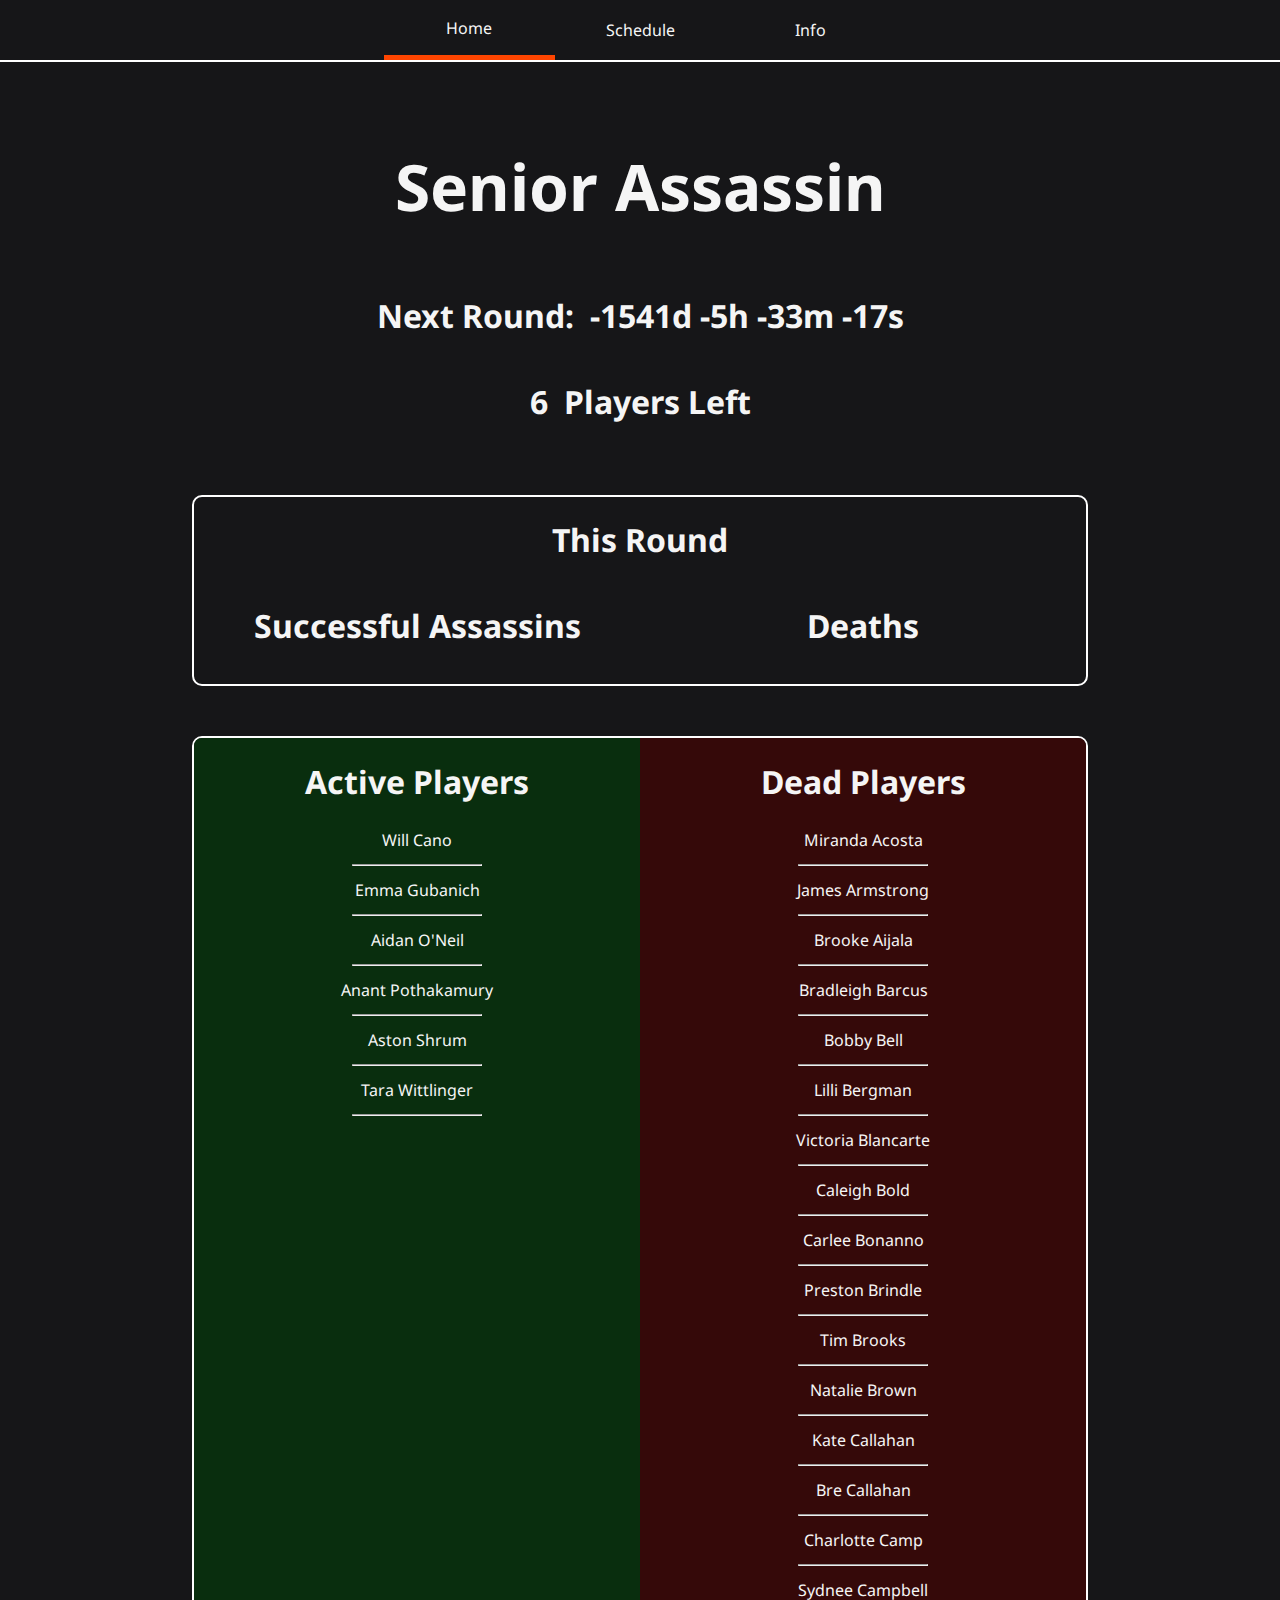
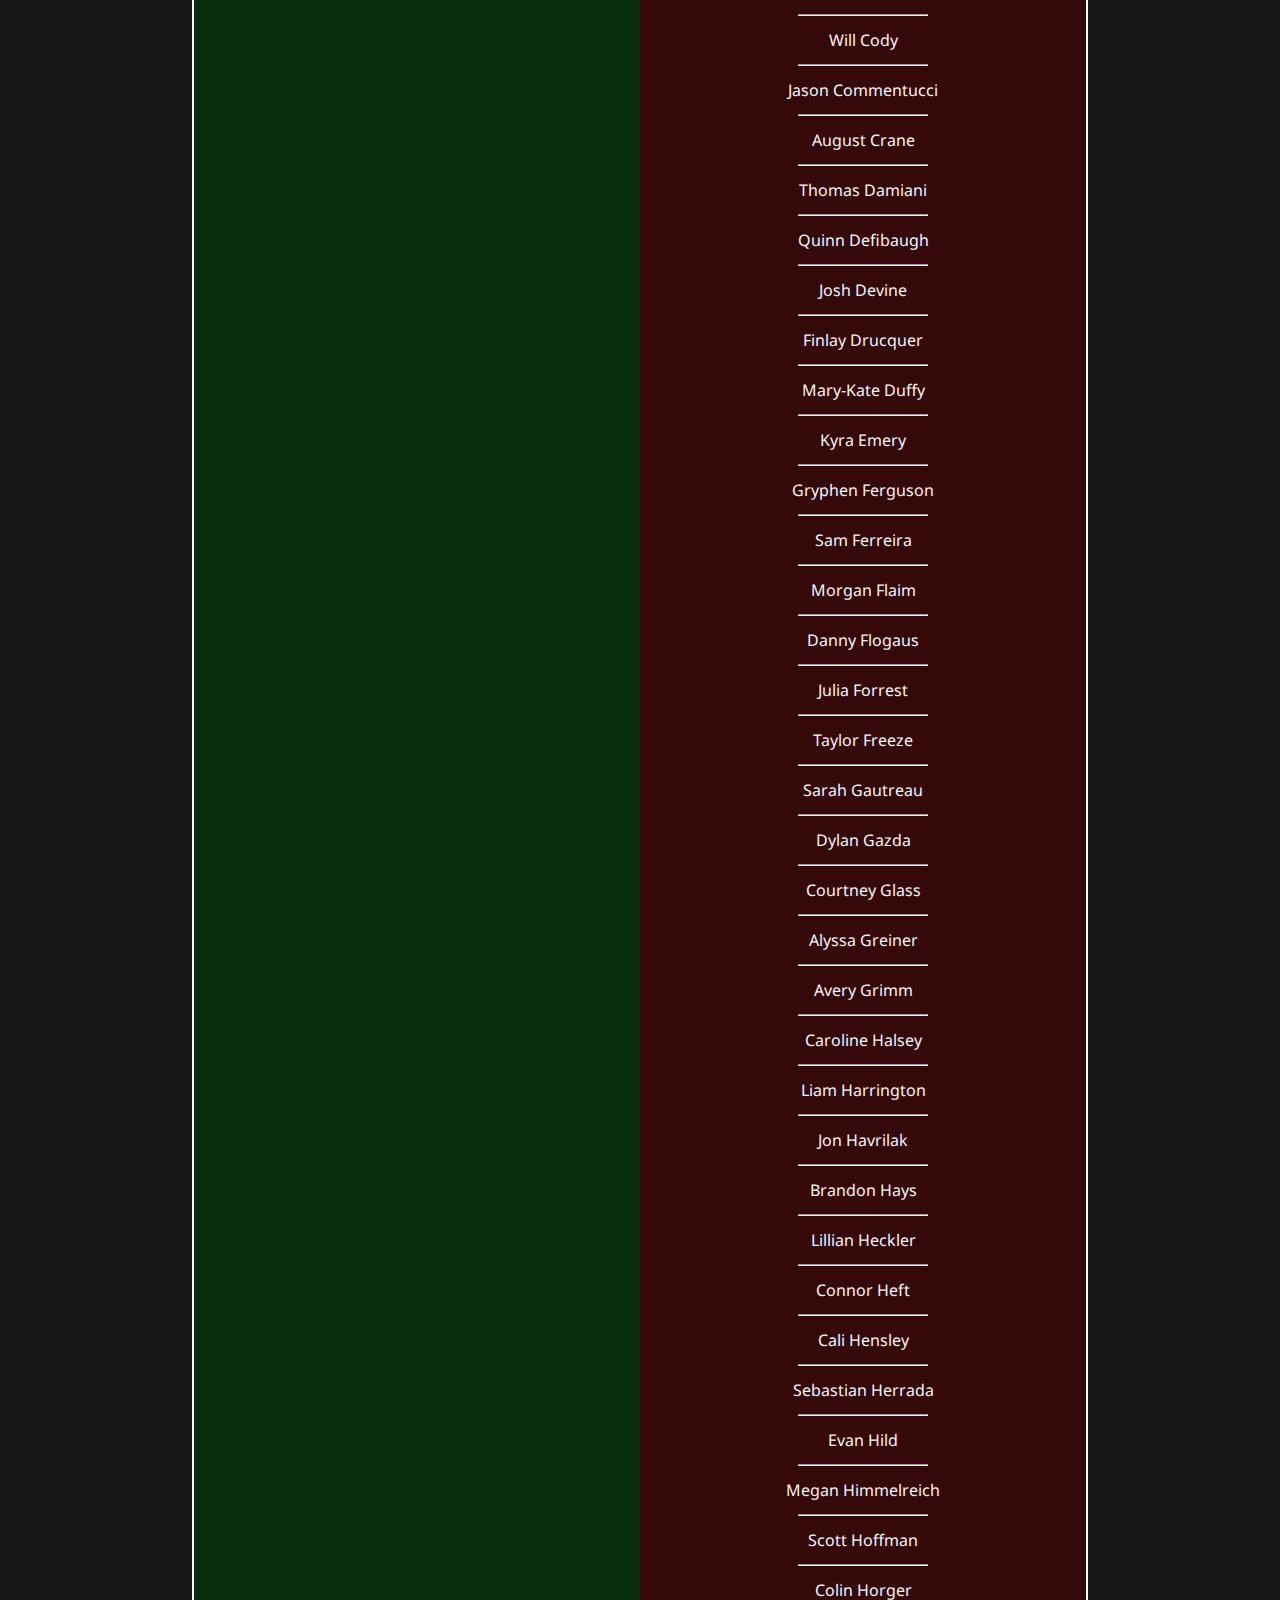
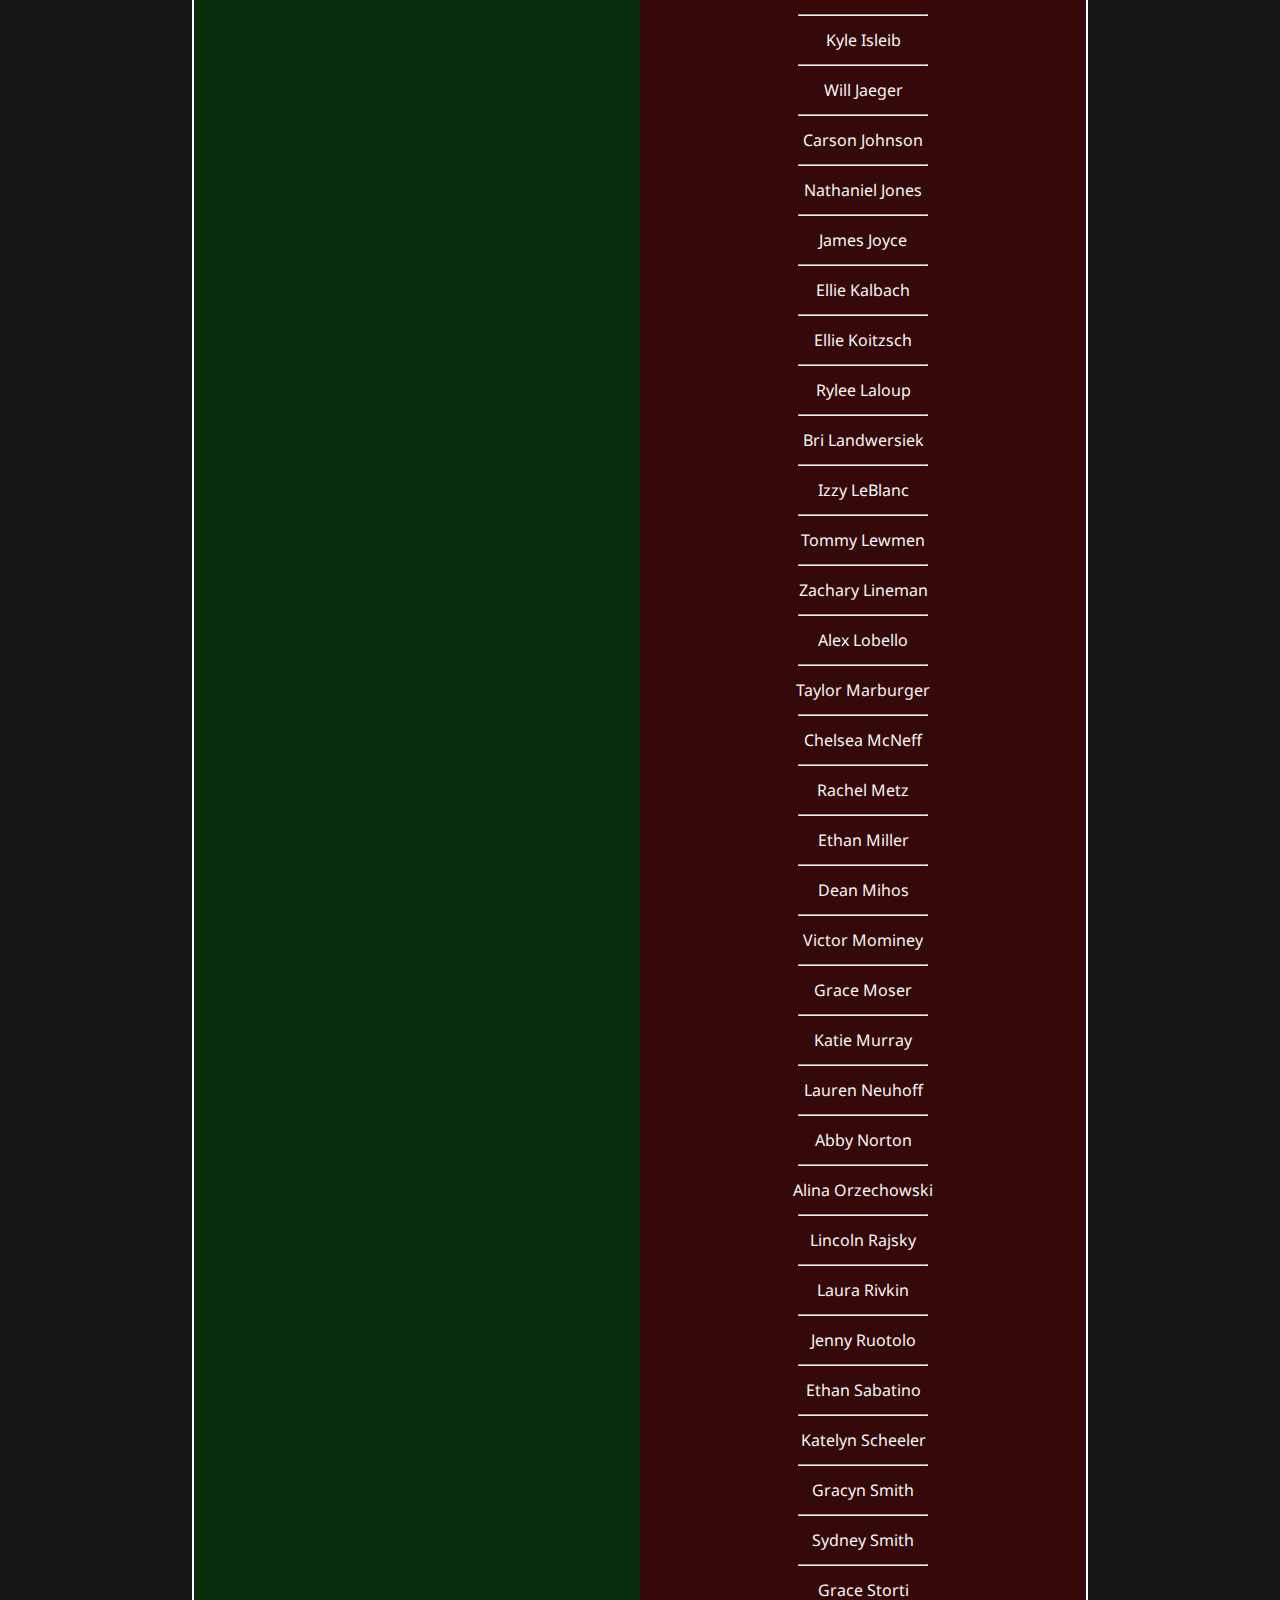
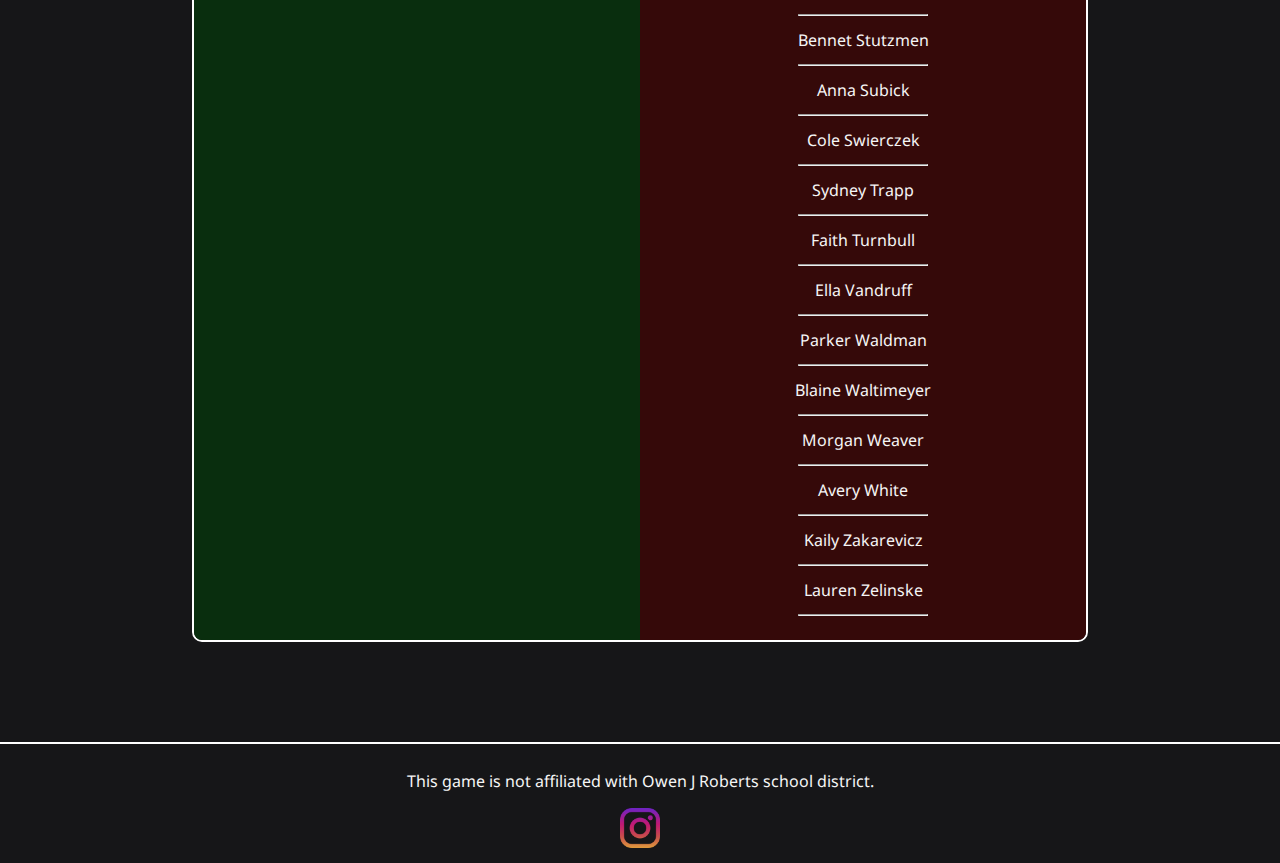
<file: index.html>
<!DOCTYPE html>
<html lang="en">
<head>
    <meta charset="UTF-8">
    <meta name="viewport" content="width=device-width, initial-scale=1.0">
    <title>Senior Assassin</title>
    <link rel="stylesheet" href="./style.css"></link>
    <link rel="preconnect" href="https://fonts.googleapis.com">
    <link rel="preconnect" href="https://fonts.gstatic.com" crossorigin>
    <link href="https://fonts.googleapis.com/css2?family=Noto+Sans:wght@700&display=swap" rel="stylesheet">
</head>
<body>

    <div class="menuContainer">
        <div class="menu">
            <a href="./index.html" class="menuButton selected">Home</a>
            <a href="./schedule.html" class="menuButton">Schedule</a>
            <a href="./rules.html" class="menuButton">Info</a>
        </div>    
    </div>

    <h1 class="title">Senior Assassin</h1>
    <div class="timerContainer">
        <h1 class="timerText">Next Round: &nbsp;</h1>
        <h1 class="timerText" id="timer">00d 00h 00m 00s</h1>
    </div>
    
    <div class="timerContainer">
        <h1 id="playerCounter"></h1>
        <h1>&nbsp; Players Left</h1>
    </div>

    <div class="playerContainer vertical">
        <h1>This Round</h1>
        <div style="display: flex; flex-direction: row;">
            <div class="playerBlock">
                <h1>Successful Assassins</h1>
                <ul class="playerList" id="safeList">
                    
                </ul>
            </div>
            <div class="playerBlock">
                <h1>Deaths</h1>
                <ul class="playerList" id="todayDeathList">
                    
                </ul>
            </div>
        </div>
    </div>

    <div class="playerContainer">
        <div class="playerBlock active">
            <h1 class="blockTitle">Active Players</h1>
            <ul class="playerList" id="alivePlayerList">

            </ul>
        </div>
        <div class="playerBlock dead">
            <h1 class="blockTitle">Dead Players</h1>
            <ul class="playerList" id="deadPlayerList">

            </ul>
        </div>
    </div>

    <div class="footer">
        <div class="playerBlock">
            <p>This game is not affiliated with Owen J Roberts school district.</p>
            <a href="https://www.instagram.com/2022_senior_assassin"><img src="./Assets/IGlogo.png" alt="Instagram" width="40vw"></a>
        </div>
    </div>
    <script src="./scripts.js"></script>
    <script src="./dbScript.js"></script>
</body>
</html>
</file>
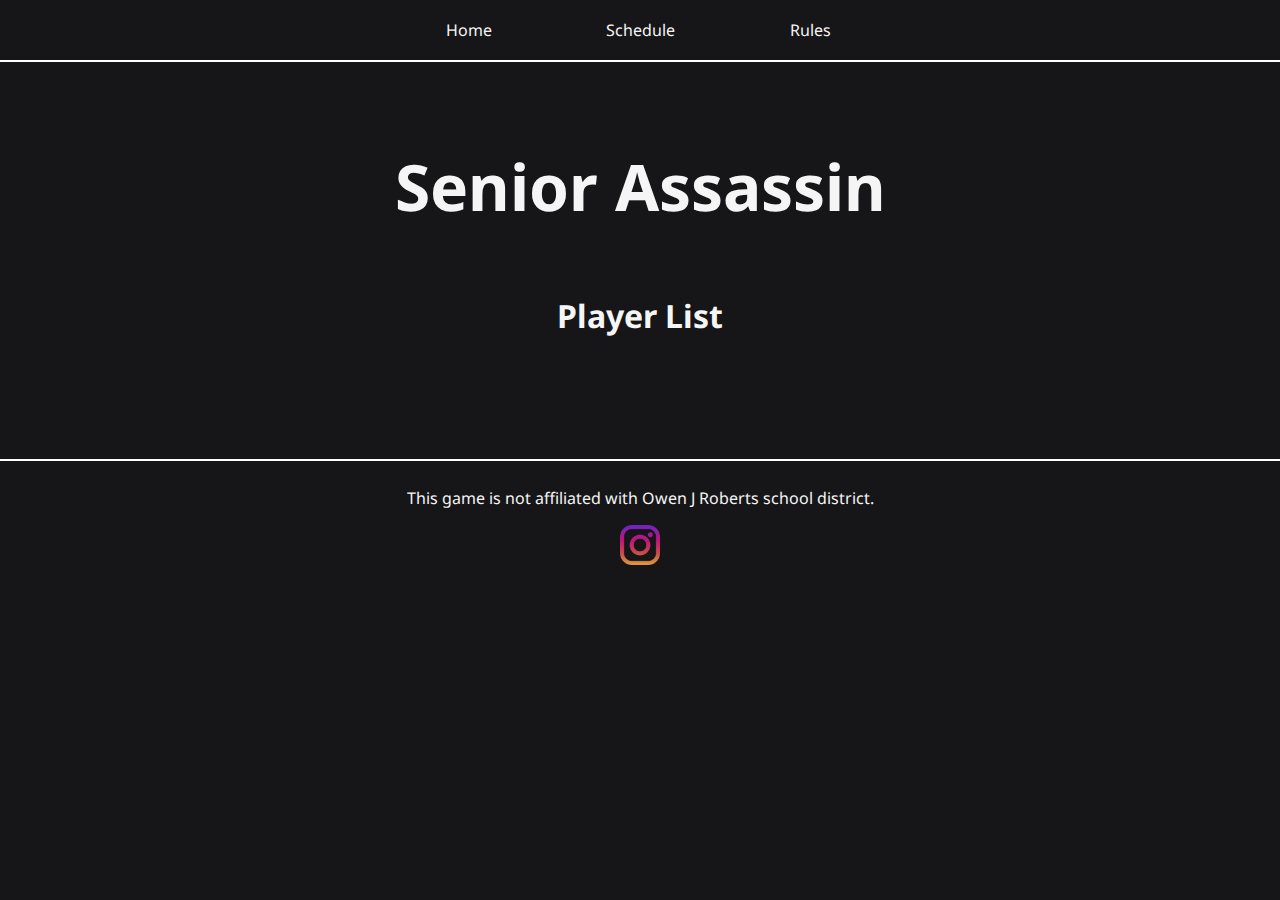
<file: playerList.html>
<!DOCTYPE html>
<html lang="en">
<head>
    <meta charset="UTF-8">
    <meta name="viewport" content="width=device-width, initial-scale=1.0">
    <title>Senior Assassin</title>
    <link rel="stylesheet" href="./style.css"></link>
    <link rel="preconnect" href="https://fonts.googleapis.com">
    <link rel="preconnect" href="https://fonts.gstatic.com" crossorigin>
    <link href="https://fonts.googleapis.com/css2?family=Noto+Sans:wght@700&display=swap" rel="stylesheet">
</head>
<body>

    <div class="menuContainer">
        <div class="menu">
            <a href="./index.html" class="menuButton">Home</a>
            <a href="./schedule.html" class="menuButton">Schedule</a>
            <a href="./rules.html" class="menuButton">Rules</a>
        </div>    
    </div>


    <h1 class="title">Senior Assassin</h1>
    <h1>Player List</h1>

    <div class="footer">
        <div class="playerBlock">
            <p>This game is not affiliated with Owen J Roberts school district.</p>
            <a href="https://www.instagram.com/2022_senior_assassin"><img src="./Assets/IGlogo.png" alt="Instagram" width="40vw"></a>
        </div>
    </div>
</body>
</html>
</file>
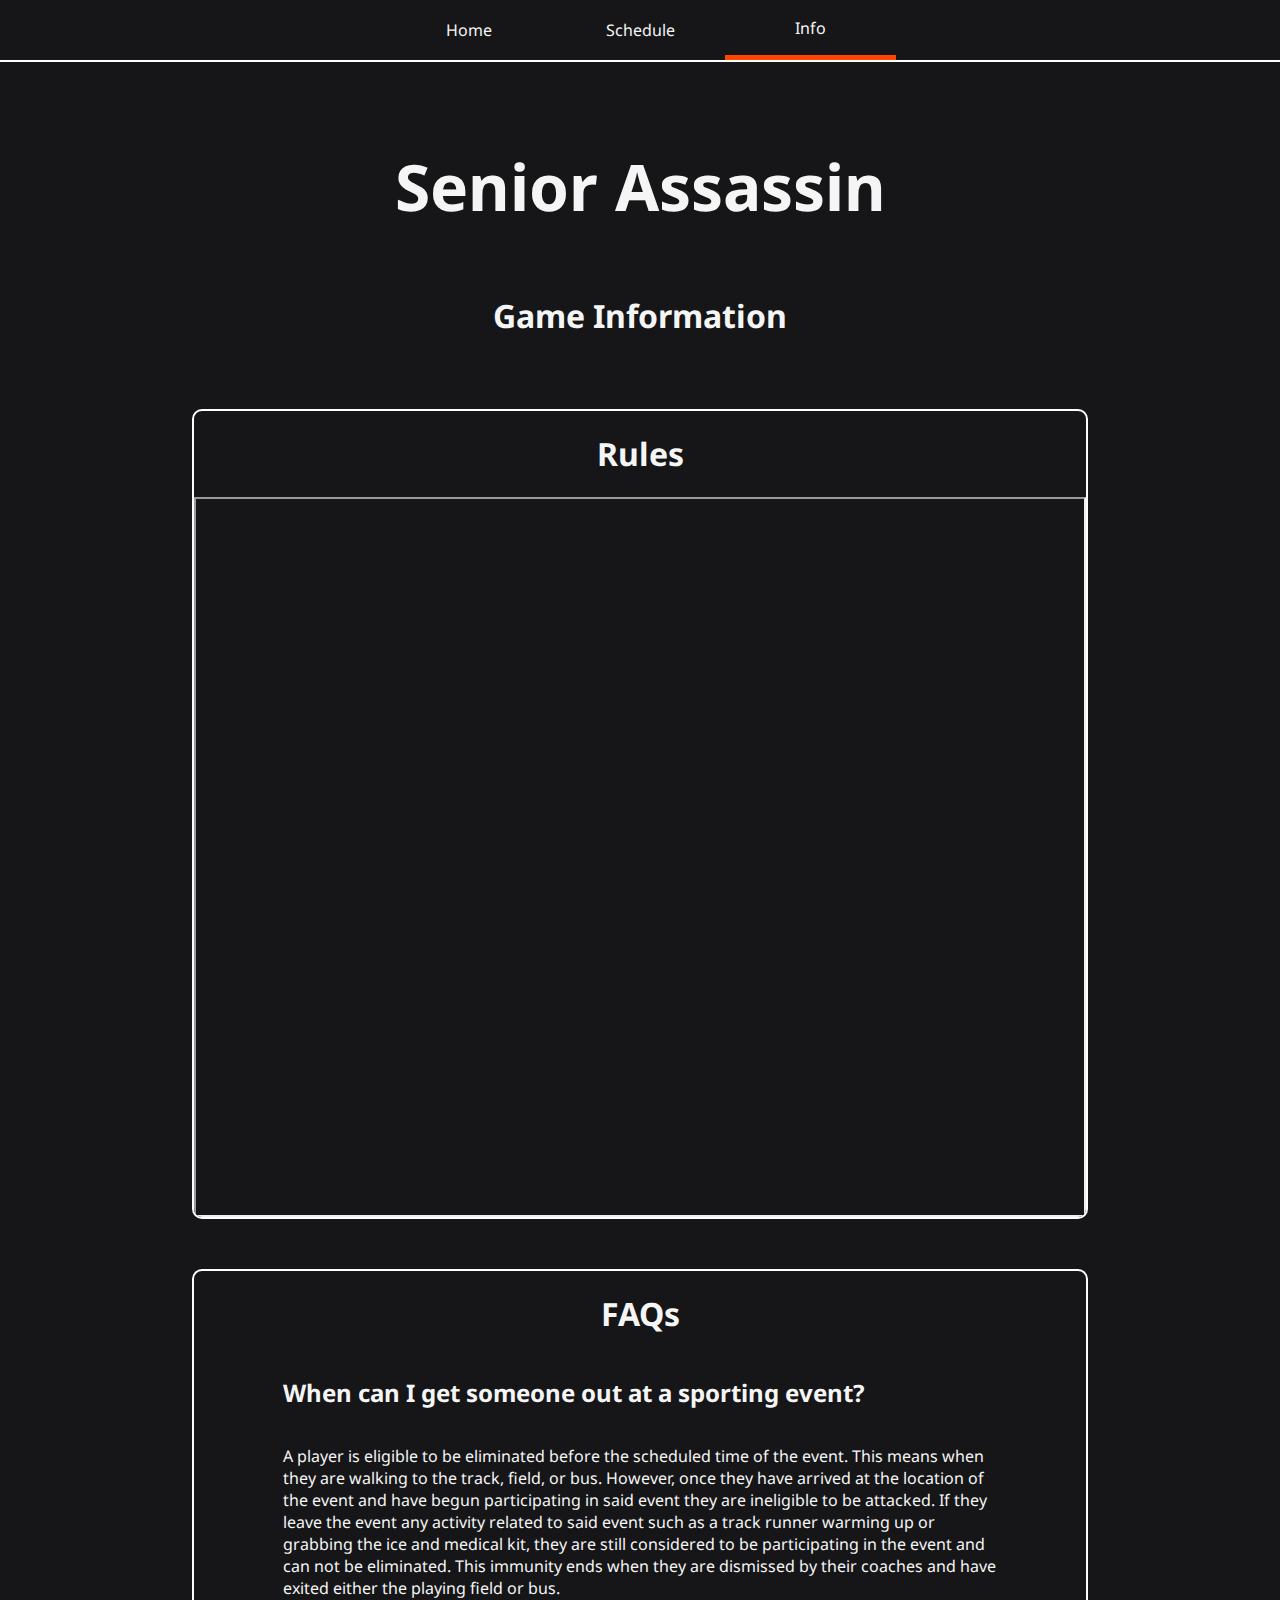
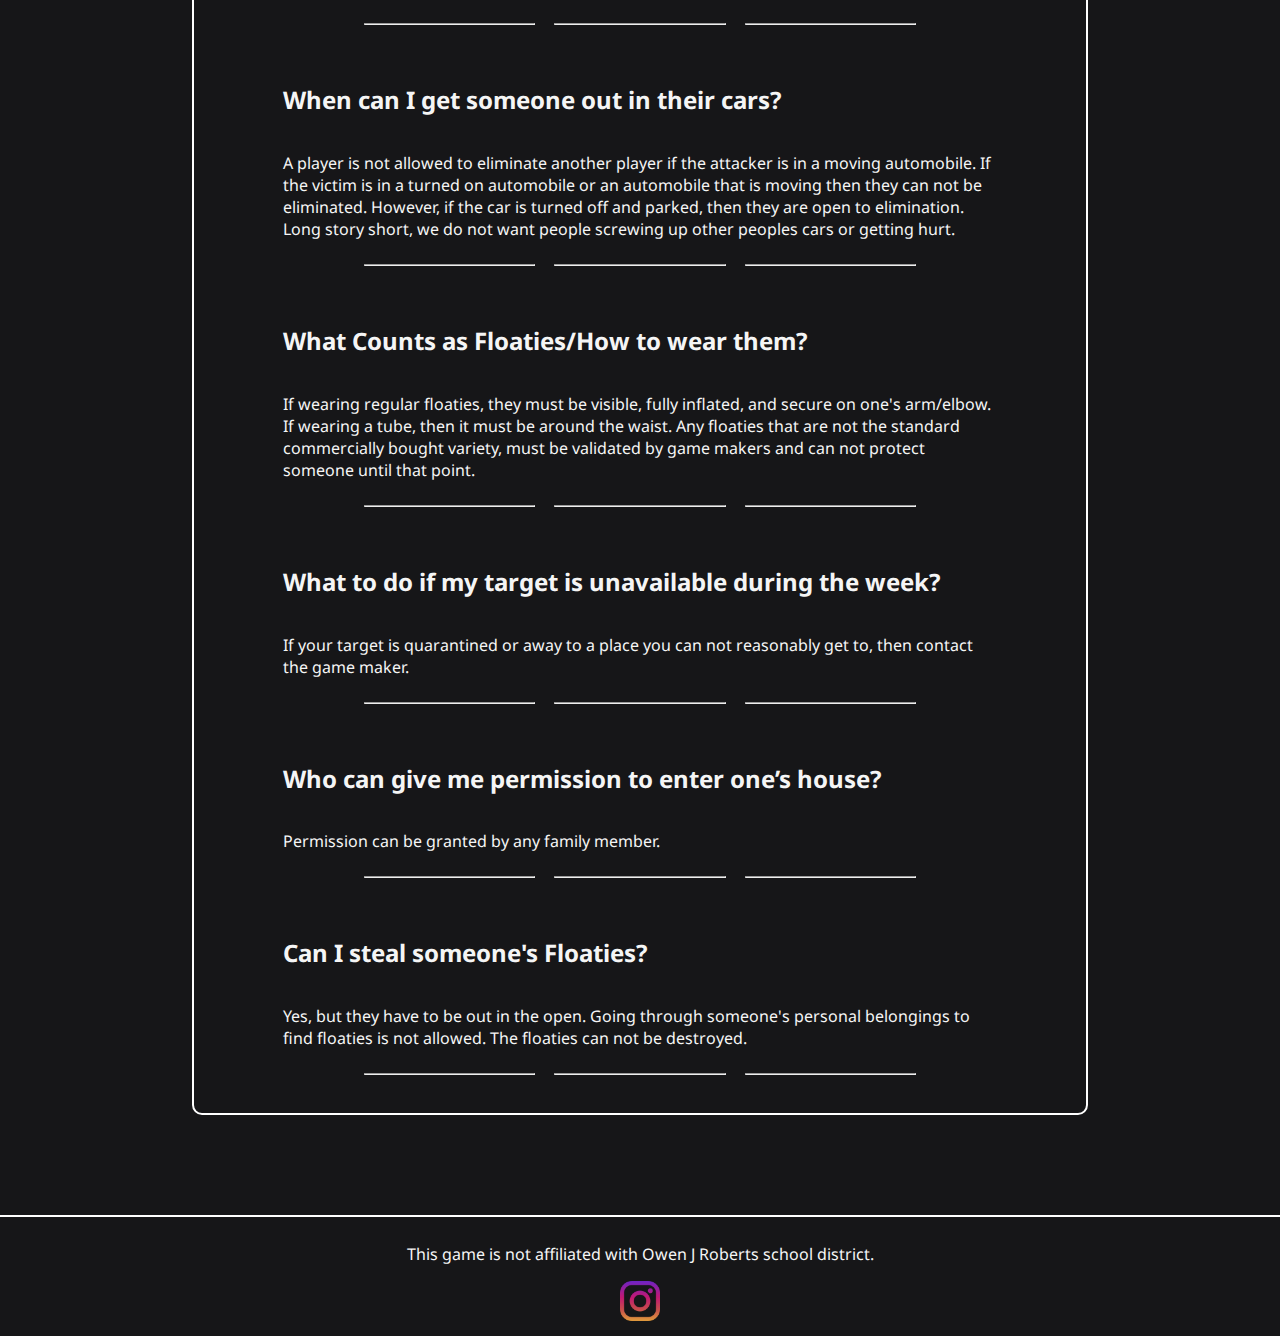
<file: rules.html>
<!DOCTYPE html>
<html lang="en">
<head>
    <meta charset="UTF-8">
    <meta name="viewport" content="width=device-width, initial-scale=1.0">
    <title>Senior Assassin</title>
    <link rel="stylesheet" href="./style.css"></link>
    <link rel="preconnect" href="https://fonts.googleapis.com">
    <link rel="preconnect" href="https://fonts.gstatic.com" crossorigin>
    <link href="https://fonts.googleapis.com/css2?family=Noto+Sans:wght@700&display=swap" rel="stylesheet">
</head>
<body>

    <div class="menuContainer">
        <div class="menu">
            <a href="./index.html" class="menuButton">Home</a>
            <a href="./schedule.html" class="menuButton">Schedule</a>
            <a href="./rules.html" class="menuButton selected">Info</a>
        </div>    
    </div>

    <h1 class="title">Senior Assassin</h1>
    <h1>Game Information</h1>
    
    <div class="playerContainer">
        <div class="playerBlock">
            <h1>Rules</h1>
            <iframe src="https://drive.google.com/file/d/1oRLgik9gvBQ21oCw2WqwthcxX8aEGcfc/preview" allow="autoplay" class="rulesDoc"></iframe>
        </div>
    </div>
    
    <div class="playerContainer">
        <div class="playerBlock">
            <h1>FAQs</h1>
            <div class="playerBlock faq">
                <h2>When can I get someone out at a sporting event?</h2>
                <p>
                    A player is eligible to be eliminated before the scheduled time of the event. 
                    This means when they are walking to the track, field, or bus. However, once they 
                    have arrived at the location of the event and have begun participating in said 
                    event they are ineligible to be attacked. If they leave the event any activity 
                    related to said event such as a track runner warming up or grabbing the ice and 
                    medical kit, they are still considered to be participating in the event and can 
                    not be eliminated. This immunity ends when they are dismissed by their coaches 
                    and have exited either the playing field or bus.
                </p>
                <div style="display: flex; flex-direction: row; width: 100%; padding-bottom: 30px; justify-content: center;">
                    <div style="width: 80%; display: flex; flex-direction: row;">
                        <hr style="width: 30%; color: white;">
                        <hr style="width: 30%; color: white;">
                        <hr style="width: 30%; color: white;">
                    </div>
                </div>
            </div>
            <div class="playerBlock faq">
                <h2>When can I get someone out in their cars?</h2>
                <p>
                    A player is not allowed to eliminate another player if the attacker is in a 
                    moving automobile. If the victim is in  a turned on automobile or an automobile 
                    that is moving then they can not be eliminated. However, if the car is turned 
                    off and parked, then they are open to elimination. Long story short, we do not 
                    want people screwing up other peoples cars or getting hurt.
                </p>
                <div style="display: flex; flex-direction: row; width: 100%; padding-bottom: 30px; justify-content: center;">
                    <div style="width: 80%; display: flex; flex-direction: row;">
                        <hr style="width: 30%; color: white;">
                        <hr style="width: 30%; color: white;">
                        <hr style="width: 30%; color: white;">
                    </div>
                </div>
            </div>
            <div class="playerBlock faq">
                <h2>What Counts as Floaties/How to wear them?</h2>
                <p>
                    If wearing regular floaties, they must be visible, fully inflated, and secure on one's 
                    arm/elbow. If wearing a tube, then it must be around the waist. Any floaties that are 
                    not the standard commercially bought variety, must be validated by game makers and 
                    can not protect someone until that point. 
                </p>
                <div style="display: flex; flex-direction: row; width: 100%; padding-bottom: 30px; justify-content: center;">
                    <div style="width: 80%; display: flex; flex-direction: row;">
                        <hr style="width: 30%; color: white;">
                        <hr style="width: 30%; color: white;">
                        <hr style="width: 30%; color: white;">
                    </div>
                </div>
            </div>
            <div class="playerBlock faq">
                <h2>What to do if my target is unavailable during the week?</h2>
                <p>
                    If your target is quarantined or away to a place you can not reasonably get to, then contact the game maker.
                </p>
                <div style="display: flex; flex-direction: row; width: 100%; padding-bottom: 30px; justify-content: center;">
                    <div style="width: 80%; display: flex; flex-direction: row;">
                        <hr style="width: 30%; color: white;">
                        <hr style="width: 30%; color: white;">
                        <hr style="width: 30%; color: white;">
                    </div>
                </div>

            </div>
            <div class="playerBlock faq">
                <h2>Who can give me permission to enter one’s house?</h2>
                <p>
                    Permission can be granted by any family member.
                </p>
                <div style="display: flex; flex-direction: row; width: 100%; padding-bottom: 30px; justify-content: center;">
                    <div style="width: 80%; display: flex; flex-direction: row;">
                        <hr style="width: 30%; color: white;">
                        <hr style="width: 30%; color: white;">
                        <hr style="width: 30%; color: white;">
                    </div>
                </div>
            </div>
            <div class="playerBlock faq">
                <h2>Can I steal someone's Floaties?</h2>
                <p>
                    Yes, but they have to be out in the open. Going through someone's personal belongings to find floaties is not allowed. The floaties can not be destroyed.  
                </p>
                <div style="display: flex; flex-direction: row; width: 100%; padding-bottom: 30px; justify-content: center;">
                    <div style="width: 80%; display: flex; flex-direction: row;">
                        <hr style="width: 30%; color: white;">
                        <hr style="width: 30%; color: white;">
                        <hr style="width: 30%; color: white;">
                    </div>
                </div>
            </div>
        </div>
    </div>

    <div class="footer">
        <div class="playerBlock">
            <p>This game is not affiliated with Owen J Roberts school district.</p>
            <a href="https://www.instagram.com/2022_senior_assassin"><img src="./Assets/IGlogo.png" alt="Instagram" width="40vw"></a>
        </div>
    </div>

</body>
</html>
</file>
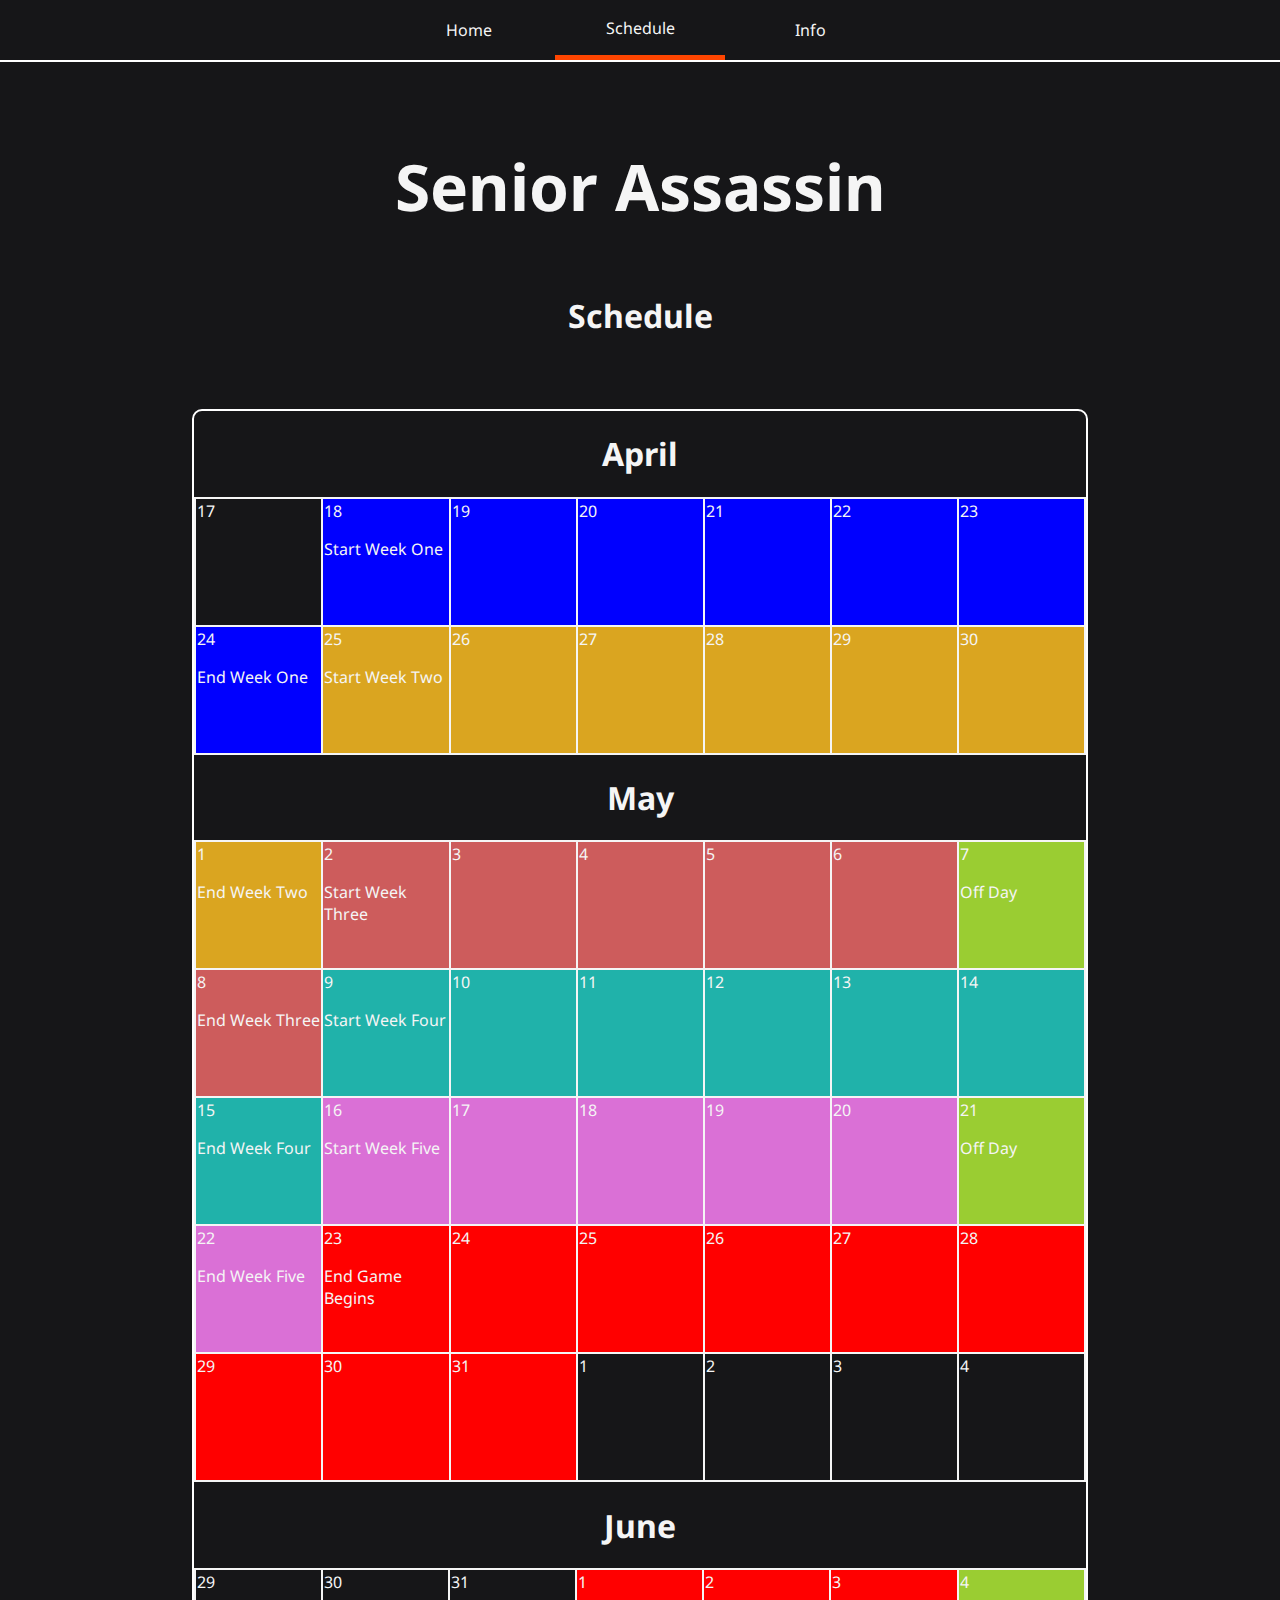
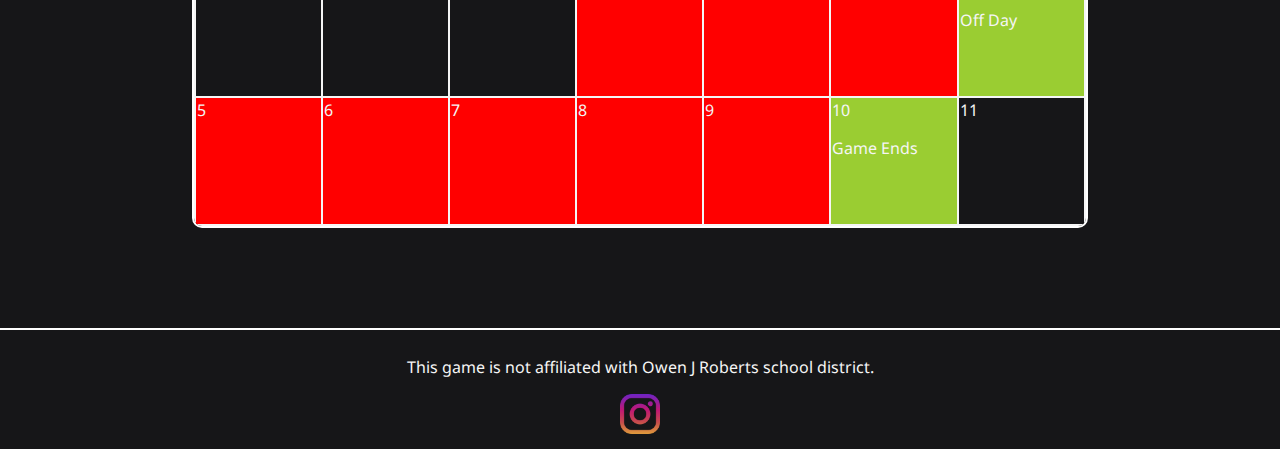
<file: schedule.html>
<!DOCTYPE html>
<html lang="en">
<head>
    <meta charset="UTF-8">
    <meta name="viewport" content="width=device-width, initial-scale=1.0">
    <title>Senior Assassin</title>
    <link rel="stylesheet" href="./style.css"></link>
    <link rel="preconnect" href="https://fonts.googleapis.com">
    <link rel="preconnect" href="https://fonts.gstatic.com" crossorigin>
    <link href="https://fonts.googleapis.com/css2?family=Noto+Sans:wght@700&display=swap" rel="stylesheet">
</head>
<body>

    <div class="menuContainer">
        <div class="menu">
            <a href="./index.html" class="menuButton">Home</a>
            <a href="./schedule.html" class="menuButton selected">Schedule</a>
            <a href="./rules.html" class="menuButton">Info</a>
        </div>
    </div>

    <h1 class="title">Senior Assassin</h1>
    <h1>Schedule</h1>

    <div class="playerContainer">
        <div class="playerBlock">
            <h1>April</h1>
            <table class="schedule">
                <tr>
                    <td>17</td>
                    <td class="weekOneDay">18<p>Start Week One</p></td>
                    <td class="weekOneDay">19</td>
                    <td class="weekOneDay">20</td>
                    <td class="weekOneDay">21</td>
                    <td class="weekOneDay">22</td>
                    <td class="weekOneDay">23</td>
                </tr>
                <tr>
                    <td class="weekOneDay">24<p>End Week One</p></td>
                    <td class="weekTwoDay">25<p>Start Week Two</p></td>
                    <td class="weekTwoDay">26</td>
                    <td class="weekTwoDay">27</td>
                    <td class="weekTwoDay">28</td>
                    <td class="weekTwoDay">29</td>
                    <td class="weekTwoDay">30</td>
                </tr>
            </table>
            <h1>May</h1>
            <table class="schedule">
                <tr>
                    <td class="weekTwoDay">1<p>End Week Two</p></td>
                    <td class="weekThreeDay">2<p>Start Week Three</p></td>
                    <td class="weekThreeDay">3</td>
                    <td class="weekThreeDay">4</td>
                    <td class="weekThreeDay">5</td>
                    <td class="weekThreeDay">6</td>
                    <td class="offDay">7<p>Off Day</p></td>
                </tr>
                <tr>
                    <td class="weekThreeDay">8<p>End Week Three</p></td>
                    <td class="weekFourDay">9<p>Start Week Four</p></td>
                    <td class="weekFourDay">10</td>
                    <td class="weekFourDay">11</td>
                    <td class="weekFourDay">12</td>
                    <td class="weekFourDay">13</td>
                    <td class="weekFourDay">14</td>
                </tr>
                <tr>
                    <td class="weekFourDay">15<p>End Week Four</p></td>
                    <td class="weekFiveDay">16<p>Start Week Five</p></td>
                    <td class="weekFiveDay">17</td>
                    <td class="weekFiveDay">18</td>
                    <td class="weekFiveDay">19</td>
                    <td class="weekFiveDay">20</td>
                    <td class="offDay">21<p>Off Day</p></td>
                </tr>
                <tr>
                    <td class="weekFiveDay">22<p>End Week Five</p></td>
                    <td class="endGameDay">23<p>End Game Begins</p></td>
                    <td class="endGameDay">24</td>
                    <td class="endGameDay">25</td>
                    <td class="endGameDay">26</td>
                    <td class="endGameDay">27</td>
                    <td class="endGameDay">28</td>
                </tr>
                <tr>
                    <td class="endGameDay">29</td>
                    <td class="endGameDay">30</td>
                    <td class="endGameDay">31</td>
                    <td>1</td>
                    <td>2</td>
                    <td>3</td>
                    <td>4</td>
                </tr>
            </table>
            <h1>June</h1>
            <table class="schedule">
                <tr>
                    <td>29</td>
                    <td>30</td>
                    <td>31</td>
                    <td class="endGameDay">1</td>
                    <td class="endGameDay">2</td>
                    <td class="endGameDay">3</td>
                    <td class="offDay">4<p>Off Day</p></td>
                </tr>
                <tr>
                    <td class="endGameDay">5</td>
                    <td class="endGameDay">6</td>
                    <td class="endGameDay">7</td>
                    <td class="endGameDay">8</td>
                    <td class="endGameDay">9</td>
                    <td class="offDay">10<p>Game Ends</p></td>
                    <td>11</td>
                </tr>
            </table>
        </div>
    </div>

    <div class="footer">
        <div class="playerBlock">
            <p>This game is not affiliated with Owen J Roberts school district.</p>
            <a href="https://www.instagram.com/2022_senior_assassin"><img src="./Assets/IGlogo.png" alt="Instagram" width="40vw"></a>
        </div>
    </div>
</body>
</html>
</file>
<file: style.css>
*{
    box-sizing: border-box;
}

li{
    margin: 5px 0;
}

h1{
    text-align: center;
}

body{
    display: flex;
    flex-direction: column;
    align-items: center;
    background: rgb(22, 22, 24);
    color: whitesmoke;
    font-family: 'Noto Sans', sans-serif;
    margin: 0;
    padding-top: 100px;
    box-sizing: border-box;
}

.title{
    font-size: 4em;
}

.menuContainer{
    background: rgb(22, 22, 24);
    display: flex;
    justify-content: center;
    position: fixed;
    top: 0;
    left: 0;
    width: 100%;
    border-bottom: 2px white solid;
}

.menu{
    width: 40%;
    height: 60px;
    display: flex;
    align-items: center;
    justify-content: center;
}

.menuButton{
    display: flex;
    justify-content: center;
    align-items: center;
    flex: 1;
    text-decoration: none;
    text-align: center;
    color: whitesmoke;
    height: 100%;
}

.timerContainer{
    display: flex;
    flex-direction: row;
}

.selected{
    border-bottom: 5px orangered solid;
}

.playerContainer{
    margin-top: 50px;
    display: flex;
    flex-direction: row;
    width: 70%;
    border-radius: 10px;
    overflow: hidden;
    border: white solid 2px;
    justify-content: center;
}

.vertical{
    flex-direction: column;
}

.single{
    width: 40%;
}

.playerBlock{
    display: flex;
    flex-direction: column;
    align-items: center;
    flex: 1;
}

.faq{
    align-items: baseline;
    width: 80%;
}

.playerList{
    display: flex;
    flex-direction: column;
    list-style-type: none;
    padding: 0;
    align-items: center;
    margin-top: 0;
}

.active{
    background-color: rgb(9, 46, 14);
}
.dead{
    background-color: rgb(53, 9, 9);
}

.footer{
    margin-top: 100px;
    padding: 10px 0;
    width: 100%;
    border-top: 2px white solid;
}

.rulesDoc{
    width: 100%;
    height: 80vh;
}


/* Calendar page style */
.schedule{
    border: whitesmoke 2px solid;
    border-collapse: collapse;
}

td, th{
    border: 2px whitesmoke solid;
    width: 10vw;
    height: 10vw;
    text-align: left;
    vertical-align: top;
}

.calendarNum{
    top: 0;
    left: 0;
    margin: 0;
}

.scheduleEvent{
    margin-left: 20px;
    list-style-type: none;
}

.eventList{
    padding: 0;
}

.endGameDay{
    background-color: red;
}

.offDay{
    background-color: yellowgreen;
}

.purgeDay{
    background-color: purple;
}

.weekOneDay{
    background-color: blue;
}

.weekTwoDay{
    background-color: goldenrod;
}

.weekThreeDay{
    background-color: indianred;
}

.weekFourDay{
    background-color: lightseagreen;
}

.weekFiveDay{
    background-color: orchid;
}

/* mobile device CSS changse*/
@media (max-width: 800px){
    .menu{
        width: 100%;
    }

    .title{
        text-align: center;
    }

    .timerContainer{
        flex-direction: column;
    }

    .timerText{
        text-align: center;
    }

    .blockTitle{
        text-align: center;
    }

    .footer{
        padding: 0 30px;
    }
}
</file>
